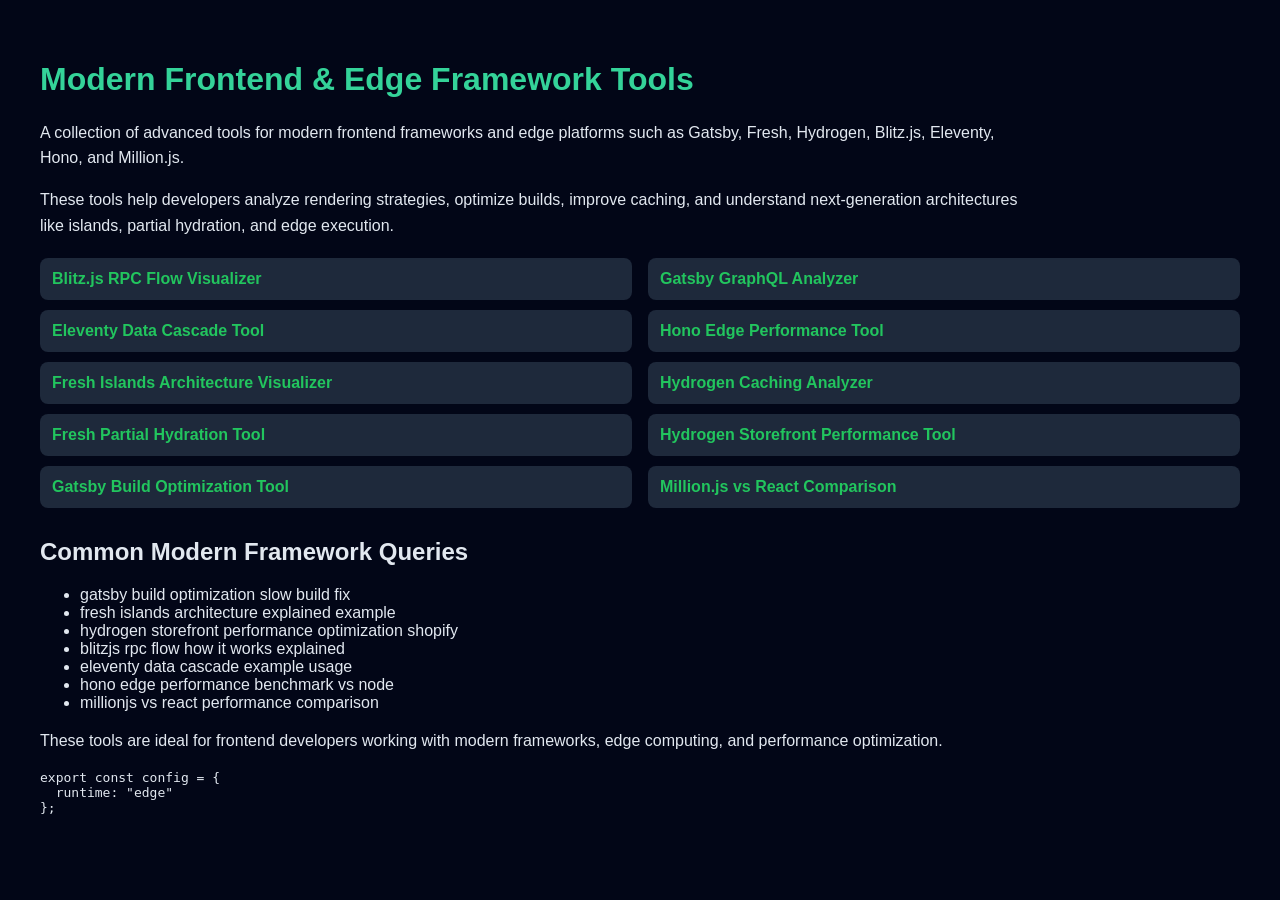
<file: index.html>
<!DOCTYPE html>
<html lang="en">
<head>
  <meta charset="UTF-8">
  <title>Modern Framework Tools – Gatsby, Fresh, Hydrogen, Blitz & Edge Performance</title>
  <meta name="viewport" content="width=device-width, initial-scale=1.0">

  <!-- Google verification -->
  <meta name="google-site-verification" content="PkLa_ViOo6FAHpvh8SacceMb95o9tePRdrqLNBz9X1M" />

  <!-- SEO -->
  <meta name="description" content="Advanced tools for modern frameworks like Gatsby, Fresh, Hydrogen, Blitz.js, Eleventy, and edge runtimes. Analyze performance, SSR, hydration, and caching.">
  <meta name="keywords" content="gatsby build optimization, fresh islands architecture, hydrogen storefront performance, blitzjs rpc flow explained, hono edge performance, millionjs vs react benchmark">

  <!-- AdSense -->
  <meta name="google-adsense-account" content="ca-pub-XXXXXXXXXXXXXXXX">

  <!-- Open Graph -->
  <meta property="og:title" content="Modern Framework Tools – SSR, Edge & Performance">
  <meta property="og:description" content="Analyze modern frameworks, edge rendering, and frontend performance.">
  <meta property="og:type" content="website">

  <style>
    body {
      font-family: Arial, sans-serif;
      background: #020617;
      color: #e2e8f0;
      margin: 0;
      padding: 40px;
    }
    h1 {
      color: #34d399;
    }
    p {
      max-width: 1000px;
      line-height: 1.6;
    }
    .tools {
      columns: 2;
      margin-top: 20px;
    }
    .tool {
      background: #1e293b;
      padding: 12px;
      margin-bottom: 10px;
      border-radius: 8px;
      break-inside: avoid;
      transition: 0.2s;
    }
    .tool:hover {
      background: #334155;
    }
    a {
      color: #22c55e;
      text-decoration: none;
      font-weight: bold;
    }
  </style>
</head>
<body>

  <h1>Modern Frontend & Edge Framework Tools</h1>

  <p>
    A collection of advanced tools for modern frontend frameworks and edge platforms
    such as Gatsby, Fresh, Hydrogen, Blitz.js, Eleventy, Hono, and Million.js.
  </p>

  <p>
    These tools help developers analyze rendering strategies, optimize builds,
    improve caching, and understand next-generation architectures like islands,
    partial hydration, and edge execution.
  </p>

  <div class="tools">

    <div class="tool"><a href="./blitzjs-rpc-flow/">Blitz.js RPC Flow Visualizer</a></div>
    <div class="tool"><a href="./eleventy-data-cascade/">Eleventy Data Cascade Tool</a></div>
    <div class="tool"><a href="./fresh-islands/">Fresh Islands Architecture Visualizer</a></div>
    <div class="tool"><a href="./fresh-partial-hydration/">Fresh Partial Hydration Tool</a></div>
    <div class="tool"><a href="./gatsby-build-opt/">Gatsby Build Optimization Tool</a></div>
    <div class="tool"><a href="./gatsby-graphql/">Gatsby GraphQL Analyzer</a></div>
    <div class="tool"><a href="./hono-edge-perf/">Hono Edge Performance Tool</a></div>
    <div class="tool"><a href="./hydrogen-caching/">Hydrogen Caching Analyzer</a></div>
    <div class="tool"><a href="./hydrogen-storefront-perf/">Hydrogen Storefront Performance Tool</a></div>
    <div class="tool"><a href="./millionjs-vs-react/">Million.js vs React Comparison</a></div>

  </div>

  <!-- SEO LONG TAIL -->
  <h2>Common Modern Framework Queries</h2>

  <ul>
    <li>gatsby build optimization slow build fix</li>
    <li>fresh islands architecture explained example</li>
    <li>hydrogen storefront performance optimization shopify</li>
    <li>blitzjs rpc flow how it works explained</li>
    <li>eleventy data cascade example usage</li>
    <li>hono edge performance benchmark vs node</li>
    <li>millionjs vs react performance comparison</li>
  </ul>

  <p>
    These tools are ideal for frontend developers working with
    modern frameworks, edge computing, and performance optimization.
  </p>

  <!-- snippet -->
  <pre>
export const config = {
  runtime: "edge"
};
  </pre>

</body>
</html>
</file>
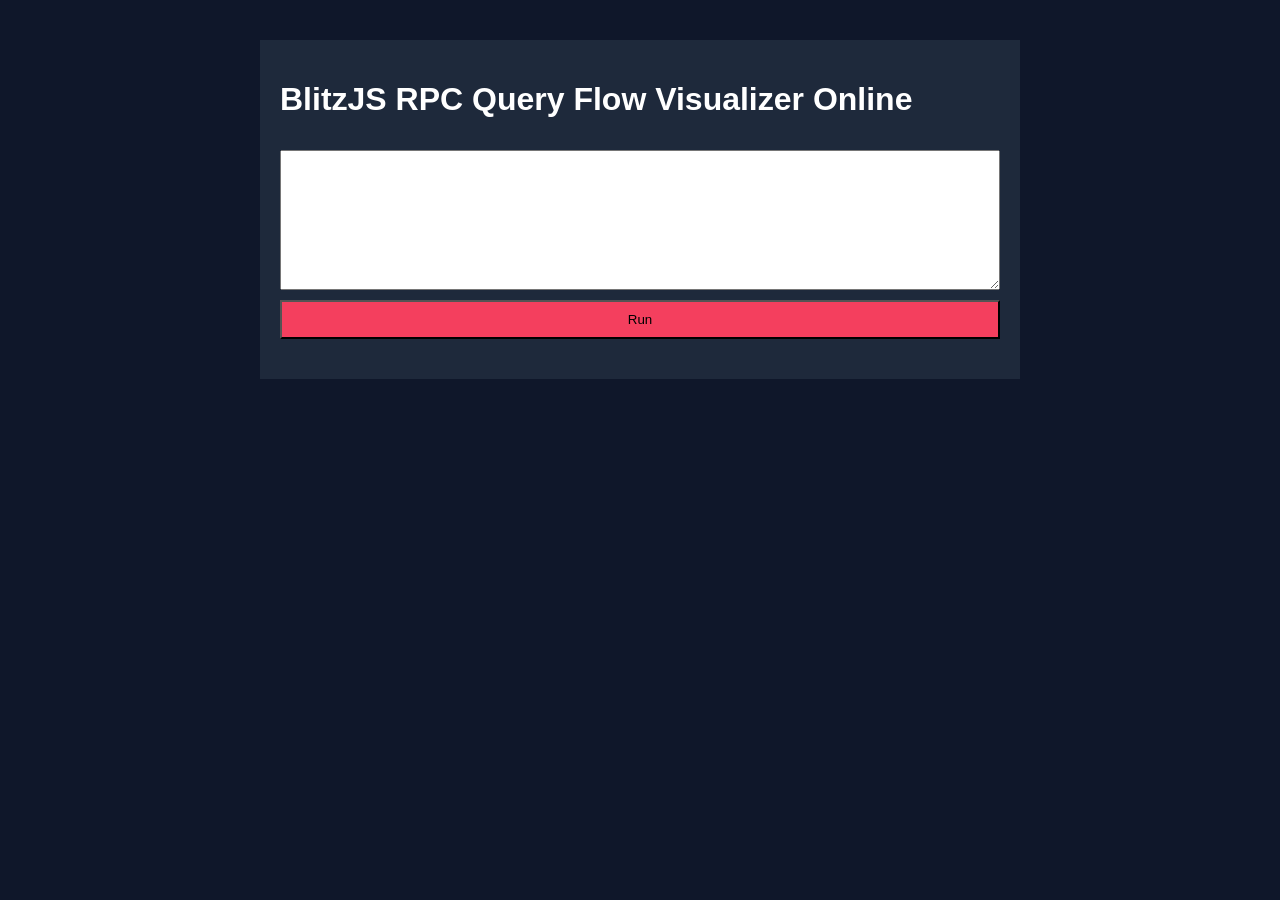
<file: blitzjs-rpc-flow/index.html>
<html>
<head>
<meta charset='UTF-8'>
<title>BlitzJS RPC Query Flow Visualizer Online</title>
<meta name='viewport' content='width=device-width, initial-scale=1.0'>
<link rel='stylesheet' href='styles.css'>
</head>
<body>
<div class='container'>
<h1>BlitzJS RPC Query Flow Visualizer Online</h1>
<textarea id='input'></textarea>
<button onclick='run()'>Run</button>
<div id='res' class='result'></div>
</div>
<script src='script.js'></script>
</body>
</html>
</file>
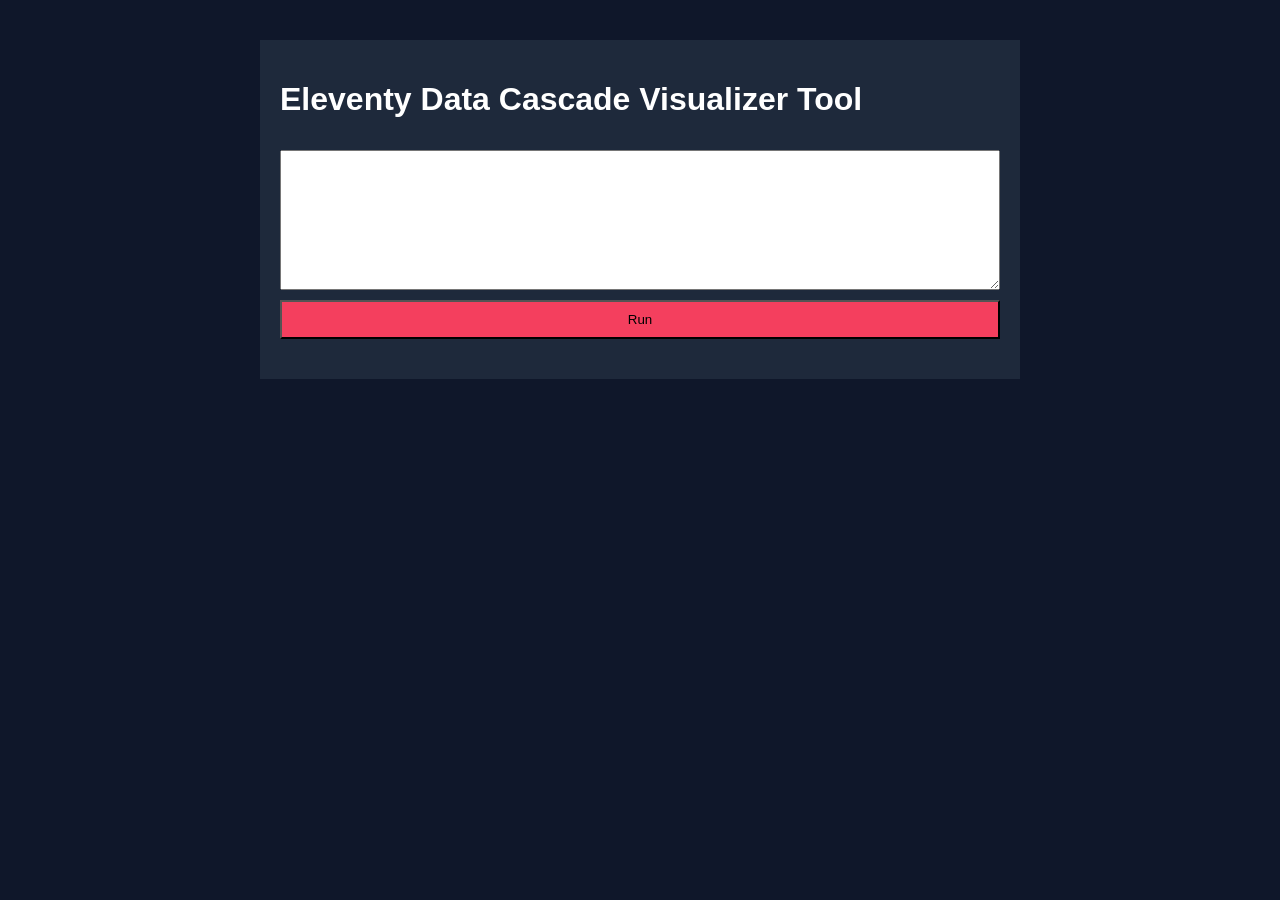
<file: eleventy-data-cascade/index.html>
<html>
<head>
<meta charset='UTF-8'>
<title>Eleventy Data Cascade Visualizer Tool</title>
<meta name='viewport' content='width=device-width, initial-scale=1.0'>
<link rel='stylesheet' href='styles.css'>
</head>
<body>
<div class='container'>
<h1>Eleventy Data Cascade Visualizer Tool</h1>
<textarea id='input'></textarea>
<button onclick='run()'>Run</button>
<div id='res' class='result'></div>
</div>
<script src='script.js'></script>
</body>
</html>
</file>
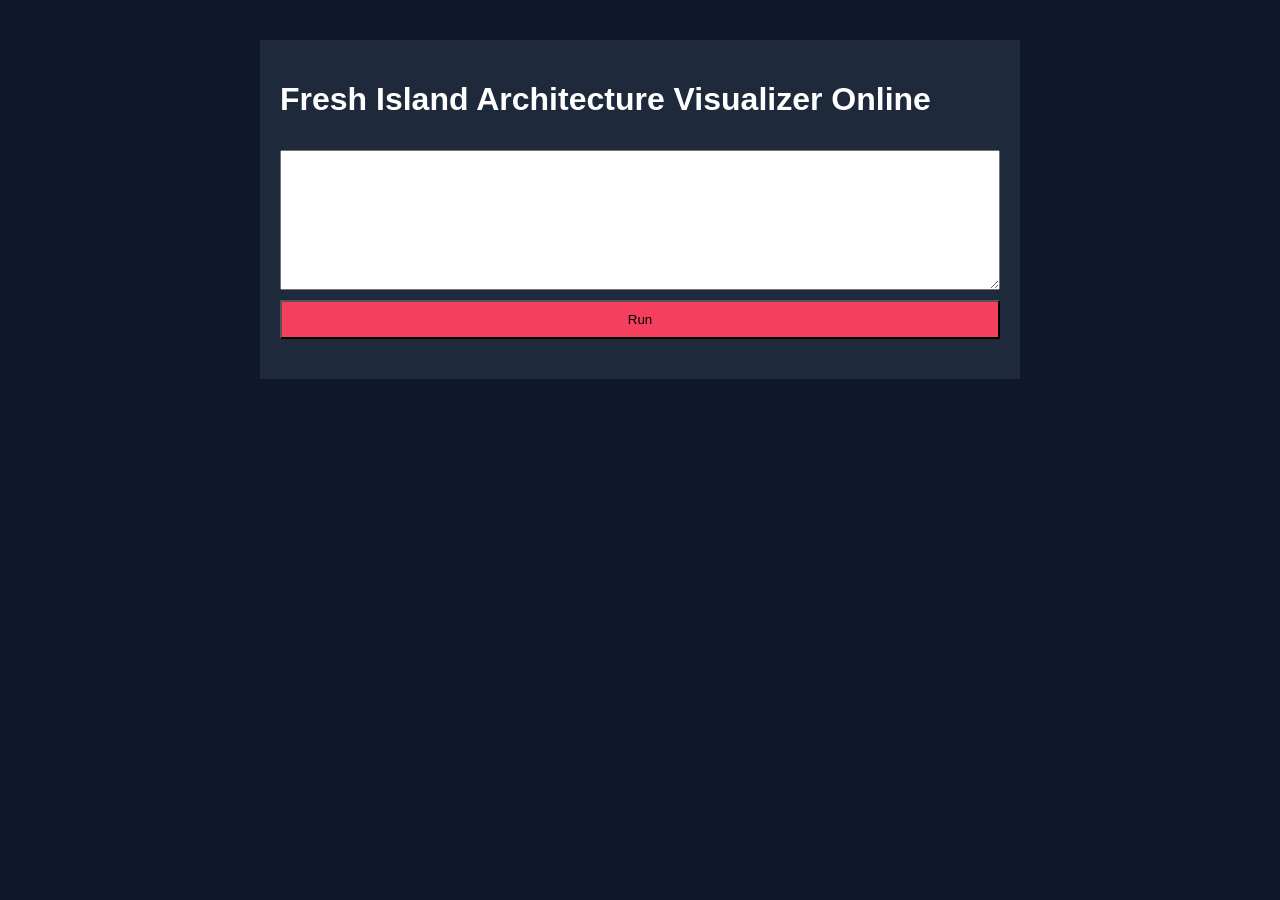
<file: fresh-islands/index.html>
<html>
<head>
<meta charset='UTF-8'>
<title>Fresh Island Architecture Visualizer Online</title>
<meta name='viewport' content='width=device-width, initial-scale=1.0'>
<link rel='stylesheet' href='styles.css'>
</head>
<body>
<div class='container'>
<h1>Fresh Island Architecture Visualizer Online</h1>
<textarea id='input'></textarea>
<button onclick='run()'>Run</button>
<div id='res' class='result'></div>
</div>
<script src='script.js'></script>
</body>
</html>
</file>
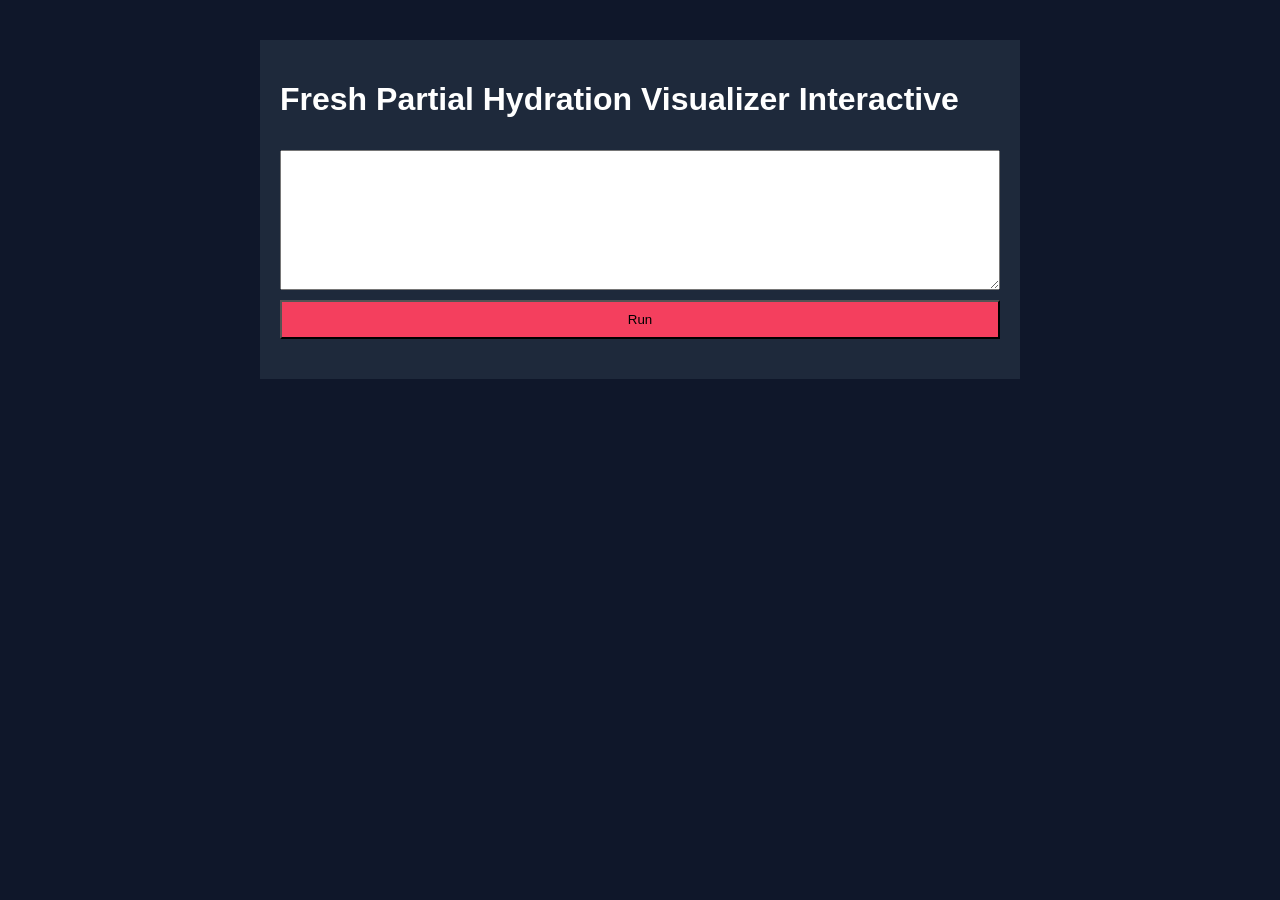
<file: fresh-partial-hydration/index.html>
<html>
<head>
<meta charset='UTF-8'>
<title>Fresh Partial Hydration Visualizer Interactive</title>
<meta name='viewport' content='width=device-width, initial-scale=1.0'>
<link rel='stylesheet' href='styles.css'>
</head>
<body>
<div class='container'>
<h1>Fresh Partial Hydration Visualizer Interactive</h1>
<textarea id='input'></textarea>
<button onclick='run()'>Run</button>
<div id='res' class='result'></div>
</div>
<script src='script.js'></script>
</body>
</html>
</file>
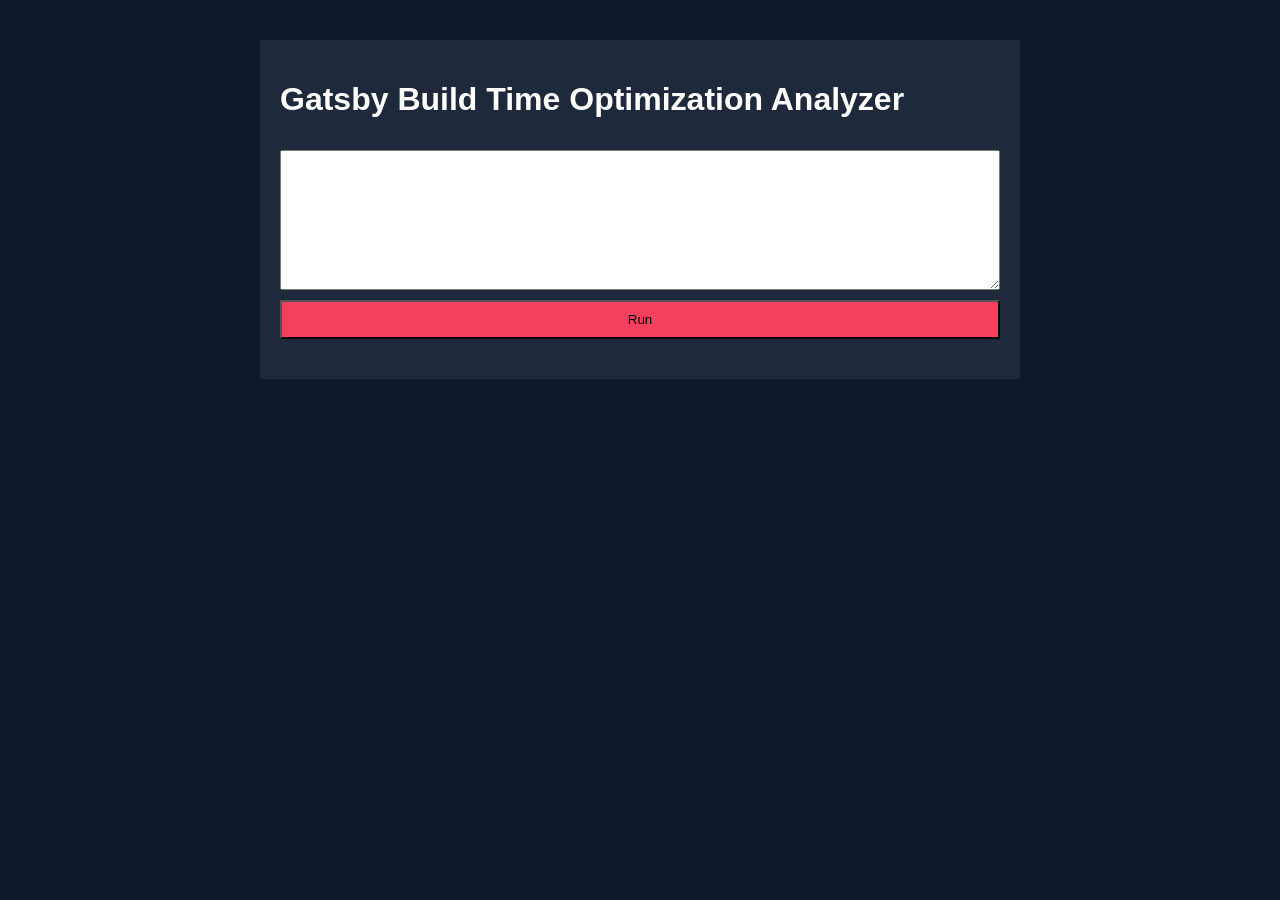
<file: gatsby-build-opt/index.html>
<html>
<head>
<meta charset='UTF-8'>
<title>Gatsby Build Time Optimization Analyzer</title>
<meta name='viewport' content='width=device-width, initial-scale=1.0'>
<link rel='stylesheet' href='styles.css'>
</head>
<body>
<div class='container'>
<h1>Gatsby Build Time Optimization Analyzer</h1>
<textarea id='input'></textarea>
<button onclick='run()'>Run</button>
<div id='res' class='result'></div>
</div>
<script src='script.js'></script>
</body>
</html>
</file>
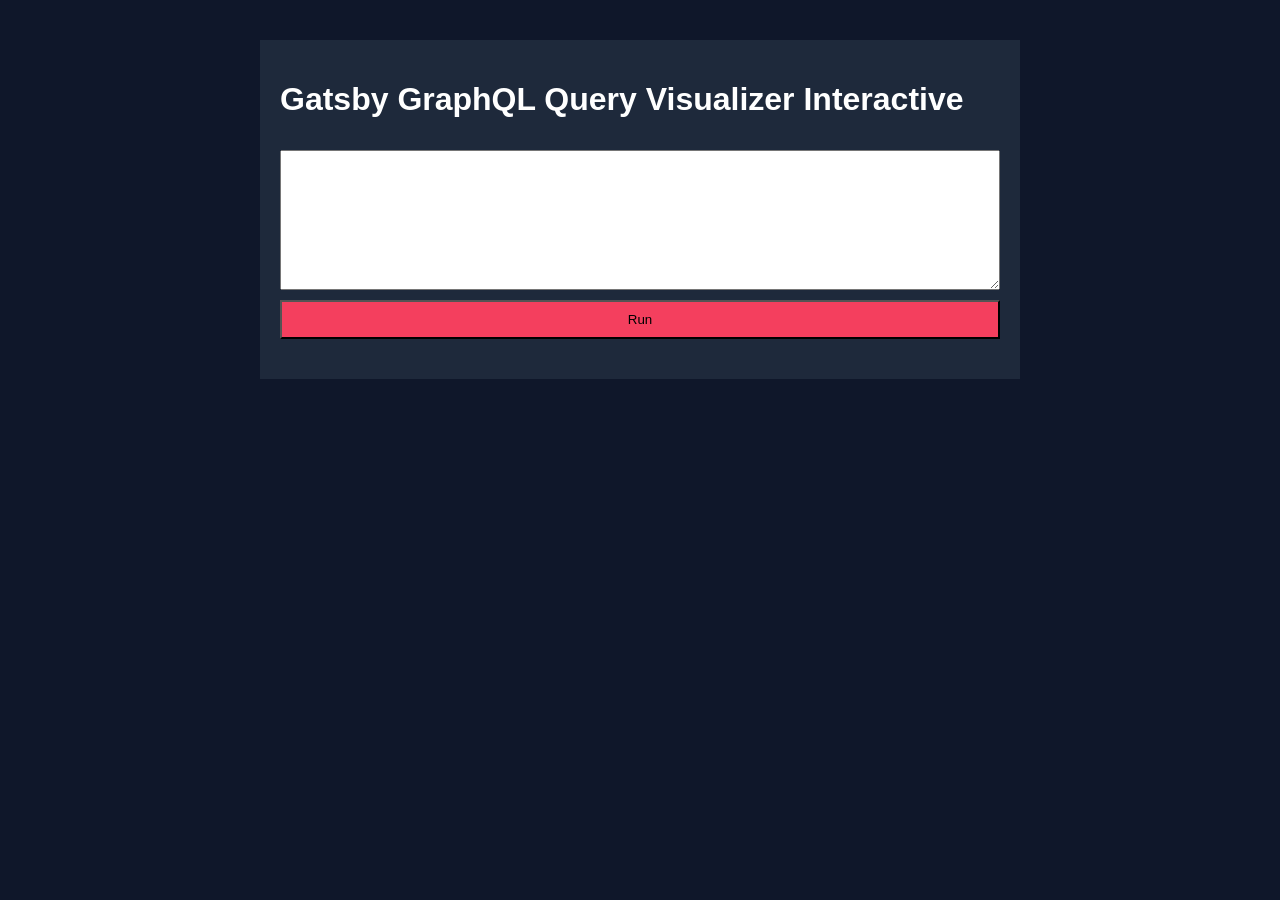
<file: gatsby-graphql/index.html>
<html>
<head>
<meta charset='UTF-8'>
<title>Gatsby GraphQL Query Visualizer Interactive</title>
<meta name='viewport' content='width=device-width, initial-scale=1.0'>
<link rel='stylesheet' href='styles.css'>
</head>
<body>
<div class='container'>
<h1>Gatsby GraphQL Query Visualizer Interactive</h1>
<textarea id='input'></textarea>
<button onclick='run()'>Run</button>
<div id='res' class='result'></div>
</div>
<script src='script.js'></script>
</body>
</html>
</file>
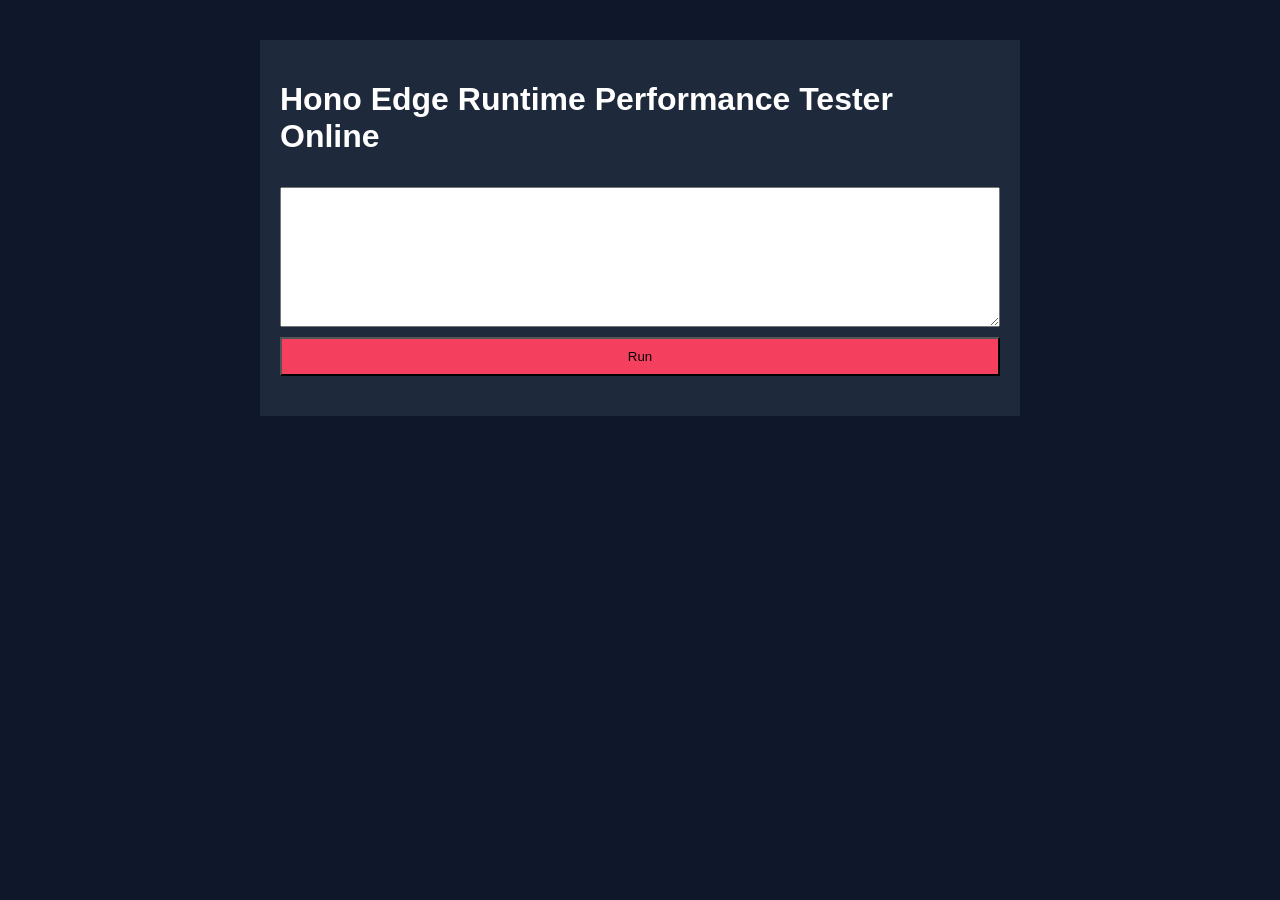
<file: hono-edge-perf/index.html>
<html>
<head>
<meta charset='UTF-8'>
<title>Hono Edge Runtime Performance Tester Online</title>
<meta name='viewport' content='width=device-width, initial-scale=1.0'>
<link rel='stylesheet' href='styles.css'>
</head>
<body>
<div class='container'>
<h1>Hono Edge Runtime Performance Tester Online</h1>
<textarea id='input'></textarea>
<button onclick='run()'>Run</button>
<div id='res' class='result'></div>
</div>
<script src='script.js'></script>
</body>
</html>
</file>
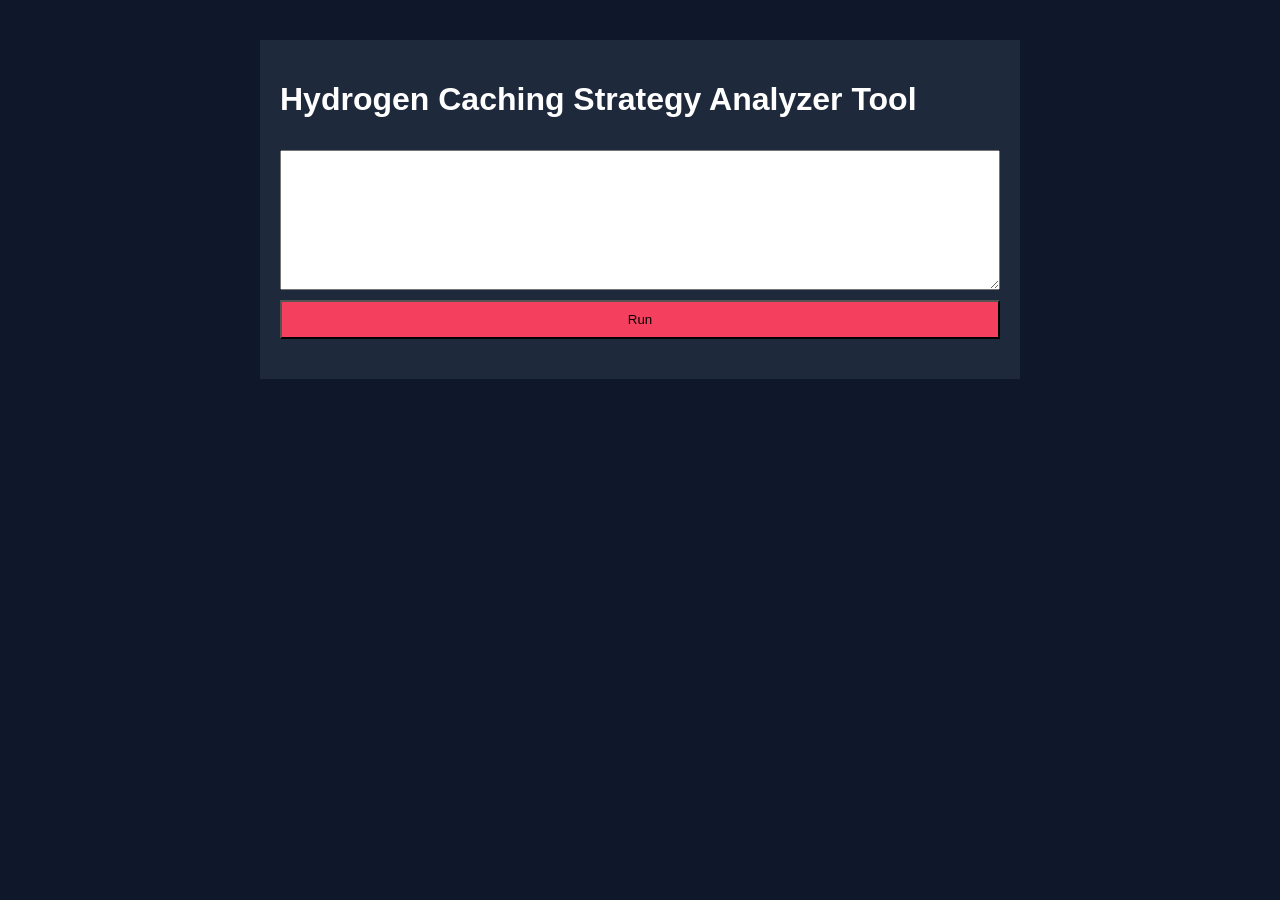
<file: hydrogen-caching/index.html>
<html>
<head>
<meta charset='UTF-8'>
<title>Hydrogen Caching Strategy Analyzer Tool</title>
<meta name='viewport' content='width=device-width, initial-scale=1.0'>
<link rel='stylesheet' href='styles.css'>
</head>
<body>
<div class='container'>
<h1>Hydrogen Caching Strategy Analyzer Tool</h1>
<textarea id='input'></textarea>
<button onclick='run()'>Run</button>
<div id='res' class='result'></div>
</div>
<script src='script.js'></script>
</body>
</html>
</file>
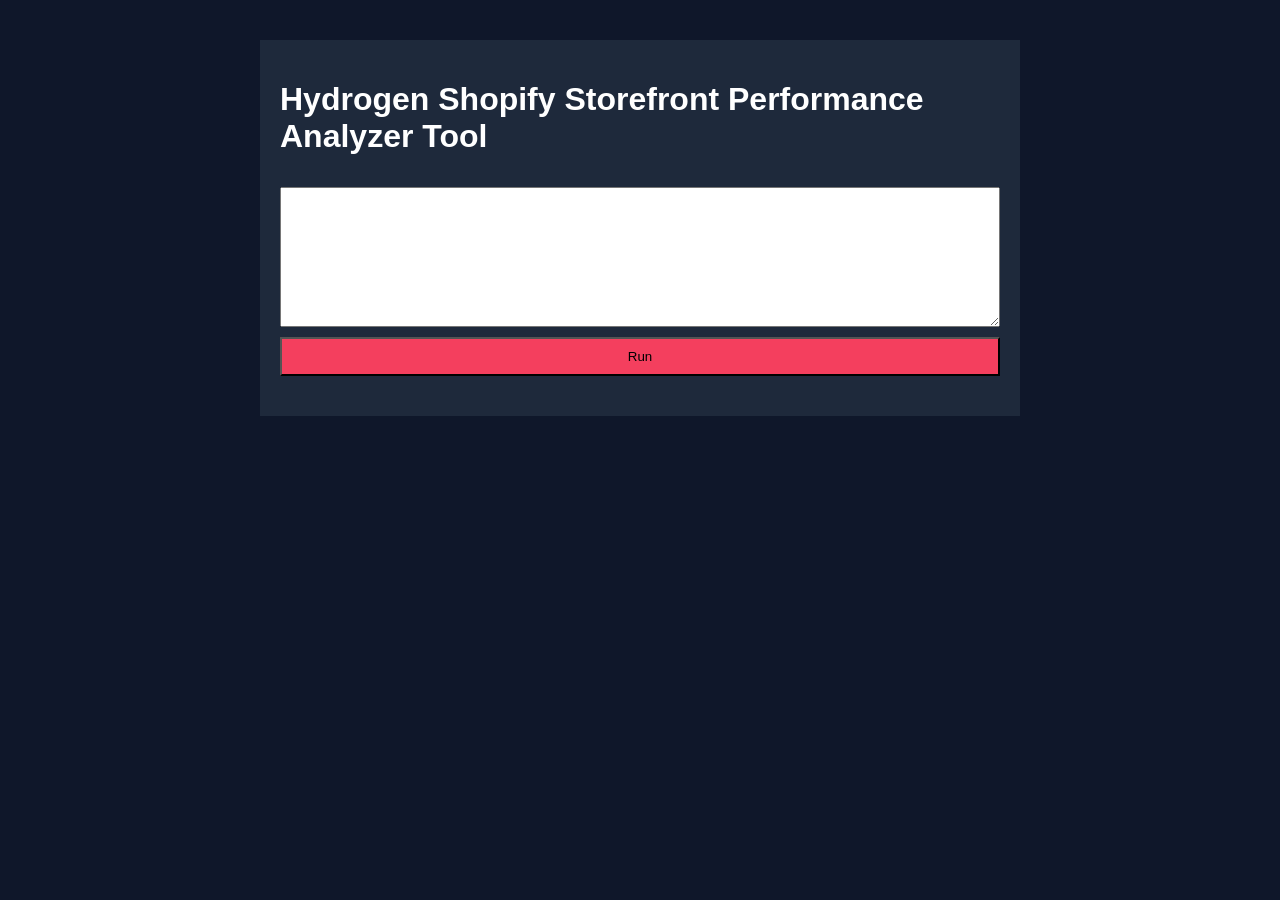
<file: hydrogen-storefront-perf/index.html>
<html>
<head>
<meta charset='UTF-8'>
<title>Hydrogen Shopify Storefront Performance Analyzer Tool</title>
<meta name='viewport' content='width=device-width, initial-scale=1.0'>
<link rel='stylesheet' href='styles.css'>
</head>
<body>
<div class='container'>
<h1>Hydrogen Shopify Storefront Performance Analyzer Tool</h1>
<textarea id='input'></textarea>
<button onclick='run()'>Run</button>
<div id='res' class='result'></div>
</div>
<script src='script.js'></script>
</body>
</html>
</file>
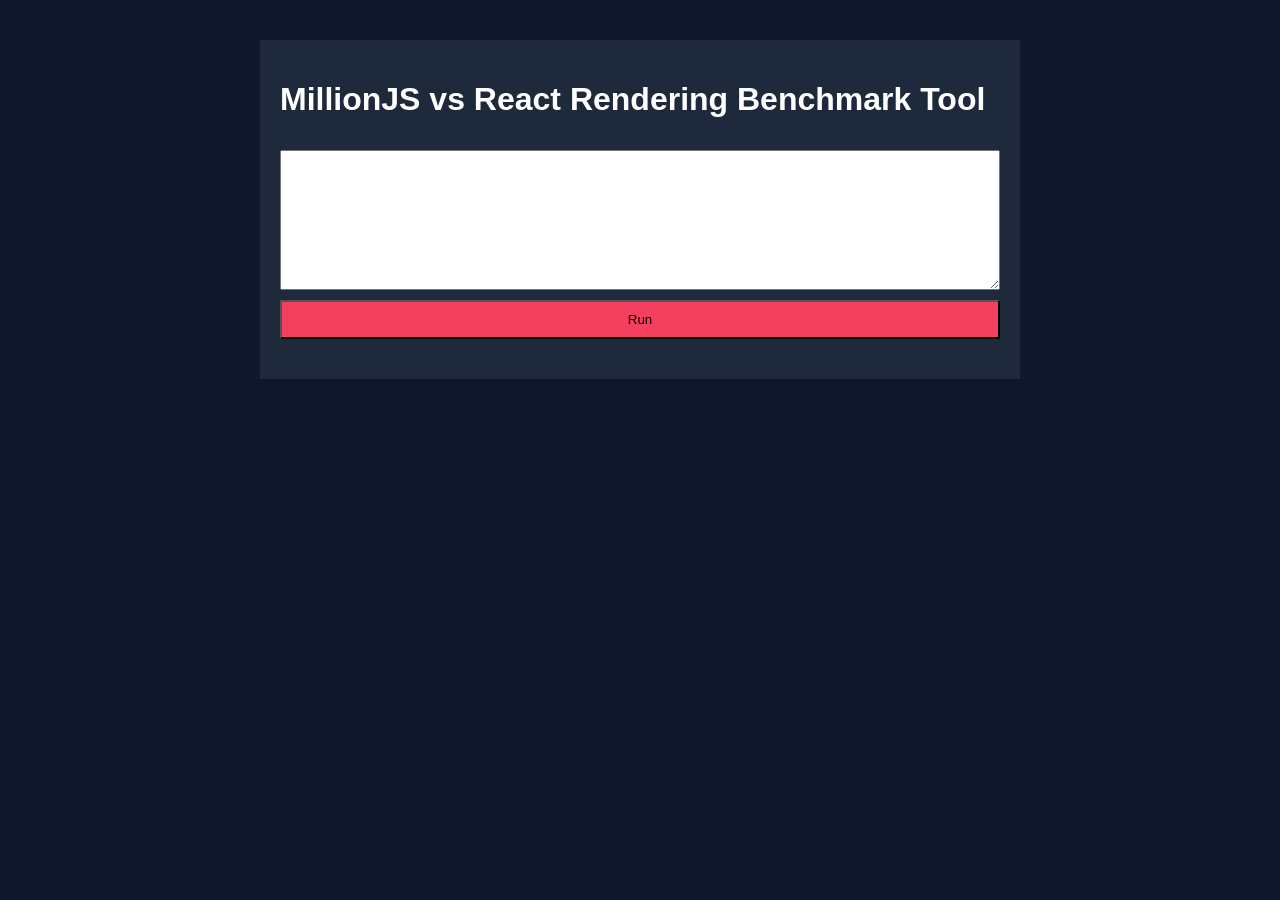
<file: millionjs-vs-react/index.html>
<html>
<head>
<meta charset='UTF-8'>
<title>MillionJS vs React Rendering Benchmark Tool</title>
<meta name='viewport' content='width=device-width, initial-scale=1.0'>
<link rel='stylesheet' href='styles.css'>
</head>
<body>
<div class='container'>
<h1>MillionJS vs React Rendering Benchmark Tool</h1>
<textarea id='input'></textarea>
<button onclick='run()'>Run</button>
<div id='res' class='result'></div>
</div>
<script src='script.js'></script>
</body>
</html>
</file>
<file: blitzjs-rpc-flow/styles.css>
body{font-family:Arial;background:#0f172a;color:#fff}.container{max-width:720px;margin:40px auto;padding:20px;background:#1e293b}textarea{width:100%;height:140px;margin-top:10px;padding:10px}button{margin-top:10px;width:100%;padding:10px;background:#f43f5e}.result{margin-top:20px}
</file>
<file: eleventy-data-cascade/styles.css>
body{font-family:Arial;background:#0f172a;color:#fff}.container{max-width:720px;margin:40px auto;padding:20px;background:#1e293b}textarea{width:100%;height:140px;margin-top:10px;padding:10px}button{margin-top:10px;width:100%;padding:10px;background:#f43f5e}.result{margin-top:20px}
</file>
<file: fresh-islands/styles.css>
body{font-family:Arial;background:#0f172a;color:#fff}.container{max-width:720px;margin:40px auto;padding:20px;background:#1e293b}textarea{width:100%;height:140px;margin-top:10px;padding:10px}button{margin-top:10px;width:100%;padding:10px;background:#f43f5e}.result{margin-top:20px}
</file>
<file: fresh-partial-hydration/styles.css>
body{font-family:Arial;background:#0f172a;color:#fff}.container{max-width:720px;margin:40px auto;padding:20px;background:#1e293b}textarea{width:100%;height:140px;margin-top:10px;padding:10px}button{margin-top:10px;width:100%;padding:10px;background:#f43f5e}.result{margin-top:20px}
</file>
<file: gatsby-build-opt/styles.css>
body{font-family:Arial;background:#0f172a;color:#fff}.container{max-width:720px;margin:40px auto;padding:20px;background:#1e293b}textarea{width:100%;height:140px;margin-top:10px;padding:10px}button{margin-top:10px;width:100%;padding:10px;background:#f43f5e}.result{margin-top:20px}
</file>
<file: gatsby-graphql/styles.css>
body{font-family:Arial;background:#0f172a;color:#fff}.container{max-width:720px;margin:40px auto;padding:20px;background:#1e293b}textarea{width:100%;height:140px;margin-top:10px;padding:10px}button{margin-top:10px;width:100%;padding:10px;background:#f43f5e}.result{margin-top:20px}
</file>
<file: hono-edge-perf/styles.css>
body{font-family:Arial;background:#0f172a;color:#fff}.container{max-width:720px;margin:40px auto;padding:20px;background:#1e293b}textarea{width:100%;height:140px;margin-top:10px;padding:10px}button{margin-top:10px;width:100%;padding:10px;background:#f43f5e}.result{margin-top:20px}
</file>
<file: hydrogen-caching/styles.css>
body{font-family:Arial;background:#0f172a;color:#fff}.container{max-width:720px;margin:40px auto;padding:20px;background:#1e293b}textarea{width:100%;height:140px;margin-top:10px;padding:10px}button{margin-top:10px;width:100%;padding:10px;background:#f43f5e}.result{margin-top:20px}
</file>
<file: hydrogen-storefront-perf/styles.css>
body{font-family:Arial;background:#0f172a;color:#fff}.container{max-width:720px;margin:40px auto;padding:20px;background:#1e293b}textarea{width:100%;height:140px;margin-top:10px;padding:10px}button{margin-top:10px;width:100%;padding:10px;background:#f43f5e}.result{margin-top:20px}
</file>
<file: millionjs-vs-react/styles.css>
body{font-family:Arial;background:#0f172a;color:#fff}.container{max-width:720px;margin:40px auto;padding:20px;background:#1e293b}textarea{width:100%;height:140px;margin-top:10px;padding:10px}button{margin-top:10px;width:100%;padding:10px;background:#f43f5e}.result{margin-top:20px}
</file>
